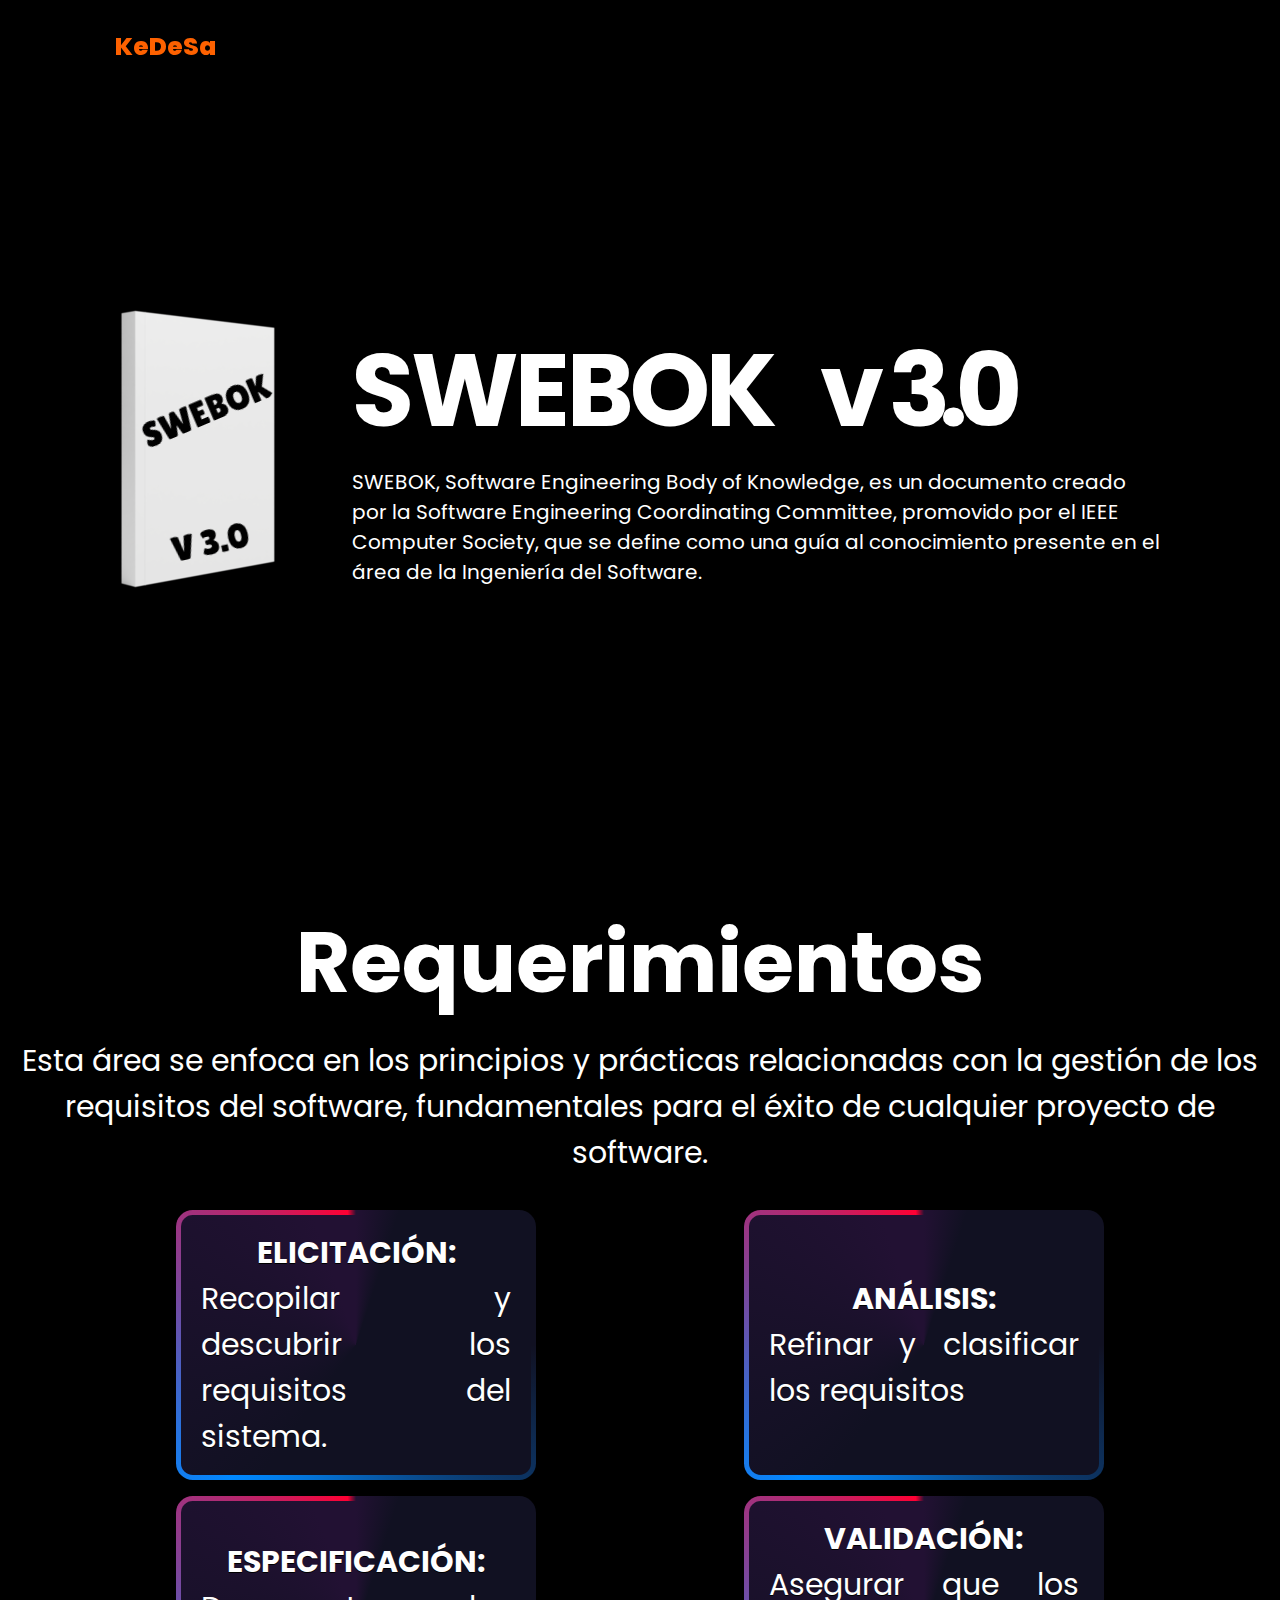
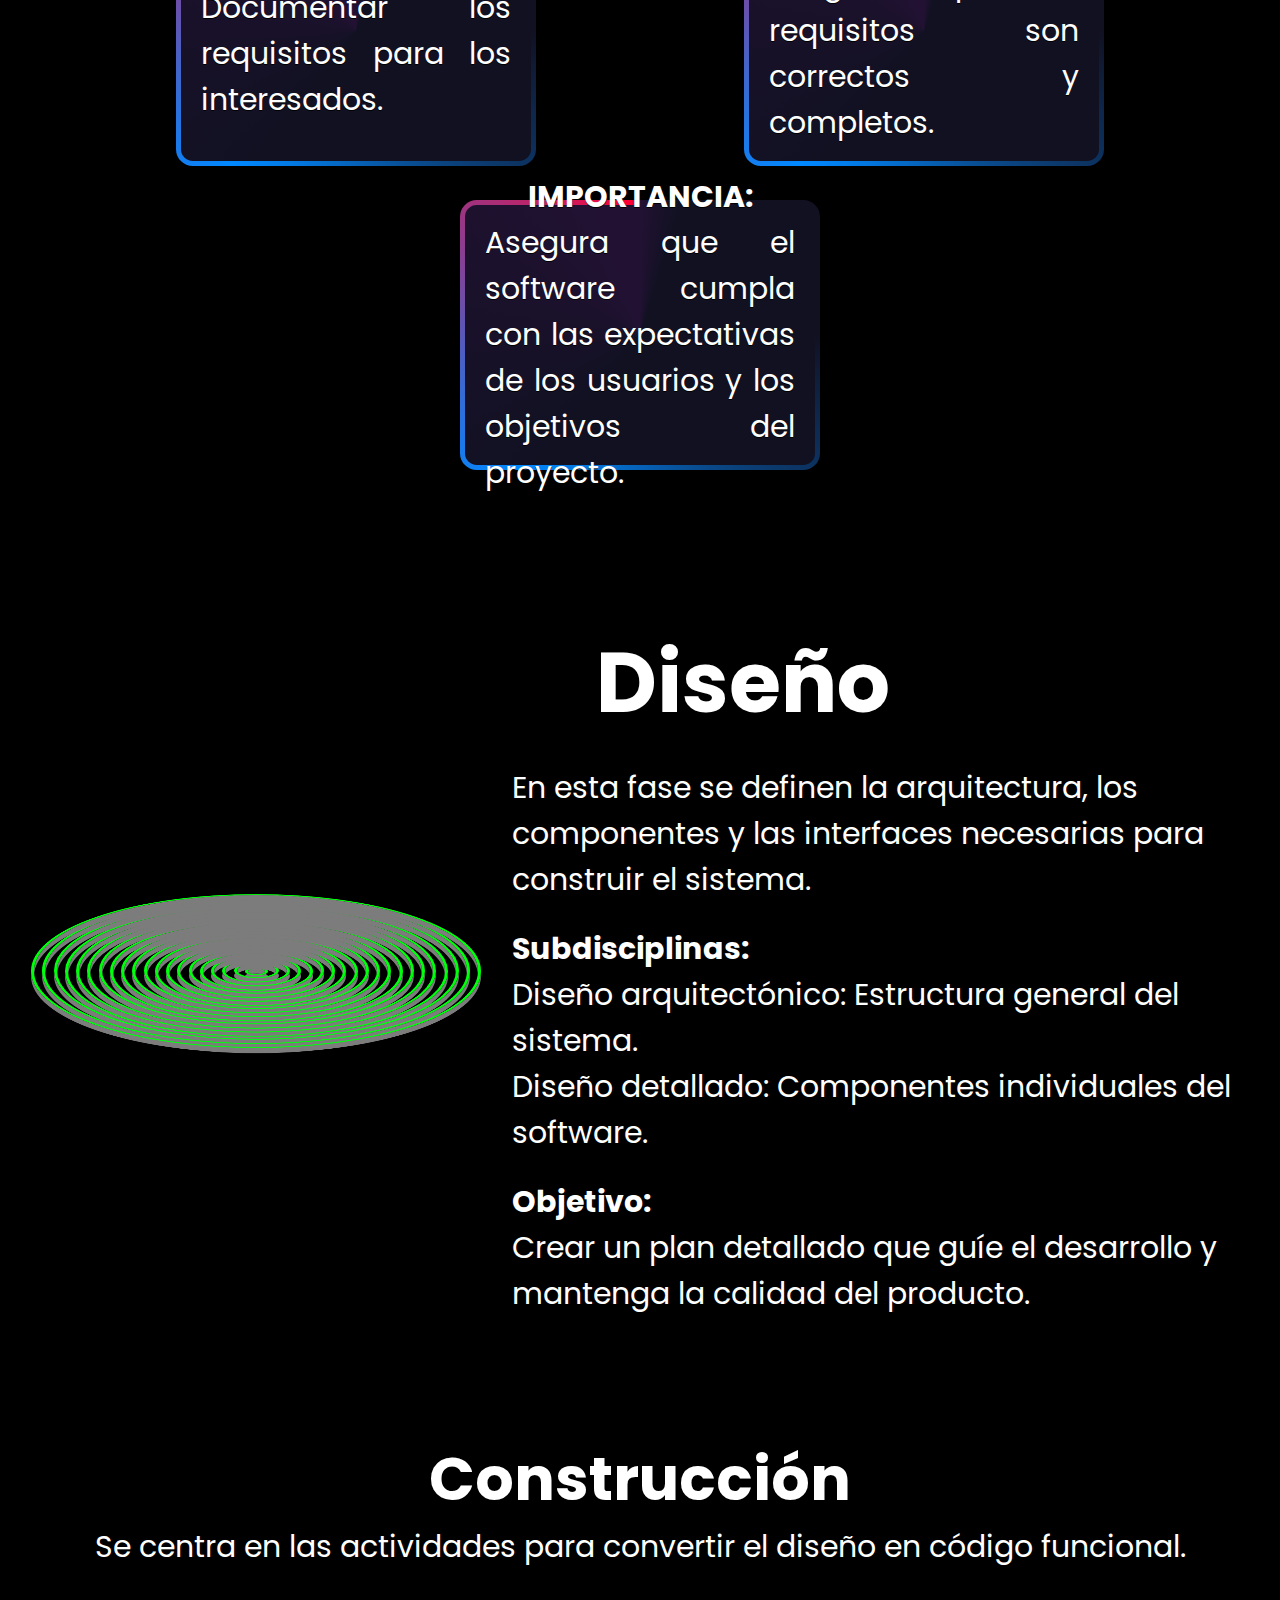
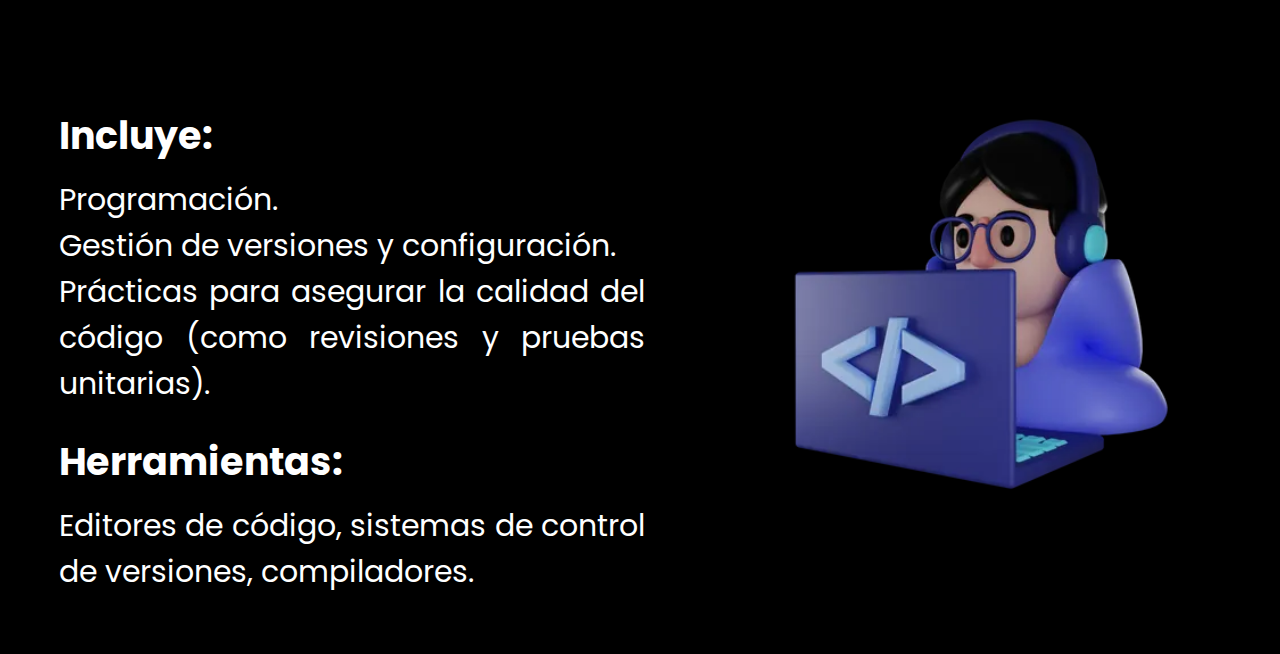
<file: Test2/index.html>
<!DOCTYPE html>
<html lang="en">
    
<head>
    <meta charset="UTF-8">
    <meta name="viewport" content="width=device-width, initial-scale=1.0">
    <link rel="stylesheet" href="style.css">
    <link rel="stylesheet" href="doble.css">
    <title>S W E B O K</title>
</head>
<body>
    <header>
        <a href="#" class="logo">KeDeSa</a>

        <nav>
            <!--<a href="#" class="active"> Creadores</a>-->

        </nav>
    </header>
    <section class="home">
        <div class="home-img">
            <img src="image.png" alt="">
        </div>
        <div class="home-content">
            <h1 class="key">
                <span class="key">S</span>
                <span class="key">W</span>
                <span class="key">E</span>
                <span class="key">B</span>
                <span class="key">O</span>
                <span class="key">K</span>
                &nbsp;&nbsp; &nbsp; <span class="key"> v  &nbsp;3.0</span>
            </h1>
            <p class="letra"> SWEBOK, Software Engineering Body of Knowledge, es un documento creado por la Software Engineering Coordinating Committee, promovido por el IEEE Computer Society, que se define como una guía al conocimiento presente en el área de la Ingeniería del Software. </p>
            


        </div>
    </section>

    <h1 class="reque">Requerimientos</h1>
    <br>
    <p class="descri">Esta área se enfoca en los principios y prácticas relacionadas con la gestión de los requisitos del software, fundamentales para el éxito de cualquier proyecto de software.</p>

    <div class="container">

        <div class="box">
        <h1 class="texcua">ELICITACIÓN:</h1>
           <p class="textp" >Recopilar y descubrir los requisitos del sistema.</p>
        </div>


        <div class="box">
            <h1 class="texcua">ANÁLISIS:</h1>
               <p class="textp"> Refinar y clasificar los requisitos</p>
        </div>

        <div class="box">
            <h1 class="texcua">ESPECIFICACIÓN:</h1>
               <p class="textp" >Documentar los requisitos para los interesados.</p>
        </div>

        <div class="box">
            <h1 class="texcua">VALIDACIÓN:</h1>
               <p class="textp">Asegurar que los requisitos son correctos y completos.</p>
            </div>
    

    </div>

    <div class="container2">
        <div class="box2">
            <h1 class="texcua">IMPORTANCIA:</h1>
            <p class="textp">Asegura que el software cumpla con las expectativas de los usuarios y los objetivos del proyecto.</p>
        </div>
    </div>
    <br><br><br><br><br><br><br><br><br><br>

    
    

<h1 class="diseño">Diseño</h1>
<p class="dise">En esta fase se definen la arquitectura, los componentes y las interfaces necesarias para construir el sistema.</p>


<p class="invisible">ESTE TEXTO VA SER INVISIBLE</p>

<h2 class="dise">Subdisciplinas:</h2>


<p class="dise">Diseño arquitectónico: Estructura general del sistema.</p>
<p class="dise">Diseño detallado: Componentes individuales del software.</p>

<p class="invisible">ESTE TEXTO VA SER INVISIBLE</p>

<h2 class="dise">Objetivo:</h2>
<p class="dise">Crear un plan detallado que guíe el desarrollo y mantenga la calidad del producto.</p>

<br><br><br><br><br><br><br><br><br><br><br><br><br>


<div class="container3">
    <div class="circle" style="--i: 0;"></div>
    <div class="circle" style="--i: 1;"></div>
    <div class="circle" style="--i: 2;"></div>
    <div class="circle" style="--i: 3;"></div>
    <div class="circle" style="--i: 4;"></div>
    <div class="circle" style="--i: 5;"></div>
    <div class="circle" style="--i: 6;"></div>
    <div class="circle" style="--i: 7;"></div>
    <div class="circle" style="--i: 8;"></div>
    <div class="circle" style="--i: 9;"></div>
    <div class="circle" style="--i: 10;"></div>
    <div class="circle" style="--i: 11;"></div>
    <div class="circle" style="--i: 12;"></div>
    <div class="circle" style="--i: 13;"></div>
    <div class="circle" style="--i: 14;"></div>
    <div class="circle" style="--i: 15;"></div>
    <div class="circle" style="--i: 16;"></div>
    <div class="circle" style="--i: 17;"></div>
    <div class="circle" style="--i: 18;"></div>
    <div class="circle" style="--i: 19;"></div>
    <div class="circle" style="--i: 20;"></div>
</div>


<br><br><br><br><br><br><br><br><br><br><br><br><br><br><br><br><br><br><br><br><br><br><br><br><br><br><br><br><br><br><br><br>

    
<!--DESDE AQUI INICIA CONSTRUCION-->
<h1 class="cons">Construcción</h1>

<p class="descri">Se centra en las actividades para convertir el diseño en código funcional.</p>
<br>
<br><br><br><br>


<div class="contenido">
  <img class="imagen" src="3738664.webp" alt="">
  <div class="texto">
    <br><h2 class="c">Incluye:</h2>
    <br>
    <p class="co">Programación.</p>
    <p class="co">Gestión de versiones y configuración.</p>
    <p class="co">Prácticas para asegurar la calidad del código (como revisiones y pruebas unitarias).</p>
    <br>
    <br><h2 class="c">Herramientas:</h2>
    <br><p class="co">Editores de código, sistemas de control de versiones, compiladores.</p>
  </div>
</div>



<!--DESDE AQUI INICIA CONSTRUCION-->


</body>
</html>
</file>
<file: Test2/style.css>
@import url('https://fonts.googleapis.com/css2?family=Poppins:wght@100;200;300;400;500;600&display=swap');
@import url('https://fonts.googleapis.com/css2?family=Lacquer&display=swap');

* {
    margin: 0;
    padding: 0;
    box-sizing: border-box;
    text-decoration: none;
    font-family: 'Poppins', sans-serif;
}

html {
  font-size: 52.5%;
}
 
body {
    width: 100%;
    height: 100vh;
    overflow-x: hidden;
    background-color: black;
    color: white;
}

header {
    margin-top: 20px;
    position: fixed;
    top: 0;
    left: 0;
    width: 100%;
    padding: 1rem 9%;
    display: flex;
    justify-content: space-between;
    align-items: center;
    z-index: 100;
}

.logo {
    font-size: 3rem;
    color: #fd6100;
    font-weight: 800;
    cursor: pointer;
    transition: 0.5s ease;
}



nav a {
    font-size: 1.8rem;
    color: white;
    margin-left: 4rem;
    font-weight: 500;
    transition: 0.3s ease;
    border-bottom: 3px solid transparent;
}

section {
    min-height: 100vh;
    padding: 5rem 9% 5rem;
}

.home {
    display: flex;
    justify-content: center;
    align-items: center;
    gap: 8rem;
}



.letra{
    font-size: 20px;
}





.key {
    font-size: 8vw;
    display: inline-block;
    letter-spacing: -1vw;
    transition: transform 0.2s;
  }
  



  @keyframes pressDown1 {
    30%,
    40%,
    100% {
      transform: translateY(0);
    }
    35% {
      transform: translateY(10px);
    }
  }
  
  @keyframes pressDown2 {
    70%,
    80%,
    100% {
      transform: translateY(0);
    }
    75% {
      transform: translateY(10px);
    }
  }
  
  @keyframes pressDown3 {
    30%,
    40%,
    100% {
      transform: translateY(0);
    }
    35% {
      transform: translateY(10px);
    }
  }
  
  @keyframes pressDown4 {
    40%,
    50%,
    100% {
      transform: translateY(0);
    }
    45% {
      transform: translateY(10px);
    }
  }
  
  @keyframes pressDown5 {
    20%,
    30%,
    100% {
      transform: translateY(0);
    }
    25% {
      transform: translateY(10px);
    }
  }
  
  @keyframes pressDown6 {
    60%,
    70%,
    100% {
      transform: translateY(0);
    }
    65% {
      transform: translateY(10px);
    }
  }
  
  @keyframes pressDown7 {
    10%,
    20%,
    100% {
      transform: translateY(0);
    }
    15% {
      transform: translateY(10px);
    }
  }
  
  @keyframes pressDown8 {
    35%,
    45%,
    100% {
      transform: translateY(0);
    }
    40% {
      transform: translateY(10px);
    }
  }
  
  
  
  .key:nth-child(1) {
    animation: pressDown1 2s infinite;
  }
  
  .key:nth-child(2) {
    animation: pressDown2 3s infinite;
  }
  
  .key:nth-child(3) {
    animation: pressDown3 4s infinite;
  }
  
  .key:nth-child(4) {
    animation: pressDown4 2.5s infinite;
  }
  
  .key:nth-child(5) {
    animation: pressDown5 2.5s infinite;
  }
  
  .key:nth-child(6) {
    animation: pressDown6 3.5s infinite;
  }
  
  .key:nth-child(7) {
    animation: pressDown7 2.2s infinite;
  }
  
  .key:nth-child(8) {
    animation: pressDown8 3.2s infinite;
  }
  
  

  .reque {
    text-align: center;
    font-size: 1000%;
}


.container {
    display: grid;
    grid-template-columns: repeat(2, 1fr); /* Dos columnas iguales */
    grid-template-rows: auto auto; /* Dos filas */
    grid-template-areas: 
        "box1 box2" /* Primera fila */
        "box3 box4"; /* Segunda fila */
    gap: 2rem; /* Espaciado entre los cuadros */
    justify-items: center; /* Centra los elementos horizontalmente */
    margin: 2rem auto; /* Espacio superior e inferior de 2rem y centrado horizontal */
    padding: 2rem; /* Espaciado interno opcional dentro del contenedor */
    max-width: 90%; /* Limitar el ancho total del contenedor */
}

.box {
    width: 40vmin;
    height: 30vmin;
    display: grid;
    place-content: center;
    color: white;
    padding: 20px; /* Añade espacio alrededor del contenido */
    text-shadow: 0 1px 0 #000;

    /* Propiedades para el borde animado */
    --border-angle: 0turn; /* Para la animación */
    --main-bg: conic-gradient(
        from var(--border-angle),
        #213,
        #112 5%,
        #112 60%,
        #213 95%
    );

    border: solid 5px transparent;
    border-radius: 2em;
    --gradient-border: conic-gradient(from var(--border-angle), transparent 25%, #08f, #f03 99%, transparent);

    background: 
        var(--main-bg) padding-box, /* clip para el fondo interno */
        var(--gradient-border) border-box, /* clip para el borde con gradiente */
        var(--main-bg) border-box; /* Relleno detrás del borde */
    
    background-position: center center;

    animation: bg-spin 3s linear infinite;
}

/* Animación de rotación del gradiente */
@keyframes bg-spin {
    to {
        --border-angle: 1turn;
    }
}

/* Detener la animación en hover */
.box:hover {
    animation-play-state: paused;
}

/* Declaración de propiedad para soporte experimental */
@property --border-angle {
    syntax: "<angle>";
    inherits: true;
    initial-value: 0turn;
}

.texcua {
  font-size: 30px;
  text-align: center; /* Centra el título horizontalmente */
}

.textp {
  font-size: 30px;
  text-align: justify; /* Justifica el texto */
}

.descri{
  text-align: center;
  font-size: 30px;
}


/* Contenedor para centrar el cuadro */
.container2 {
    display: flex;
    justify-content: center;
    align-items: center;
    


}

.box2 {
    width: 60vmin;
    height: 70vmin;
    display: grid;
    place-content: center;
    padding: 20px; /* Añade espacio alrededor del contenido */
    color: white;
    text-shadow: 0 1px 0 #000;

    /* Propiedades para el borde animado */
    --border-angle: 0turn; /* Para la animación */
    --main-bg: conic-gradient(
        from var(--border-angle),
        #213,
        #112 5%,
        #112 60%,
        #213 95%
    );

    border: solid 5px transparent;
    border-radius: 2em;
    --gradient-border: conic-gradient(from var(--border-angle), transparent 25%, #08f, #f03 99%, transparent);

    background: 
        var(--main-bg) padding-box, /* clip para el fondo interno */
        var(--gradient-border) border-box, /* clip para el borde con gradiente */
        var(--main-bg) border-box; /* Relleno detrás del borde */

    background-position: center center;

    animation: bg-spin 3s linear infinite;
}

/* Animación de rotación del gradiente */
@keyframes bg-spin {
    to {
        --border-angle: 1turn;
    }
}

/* Detener la animación en hover */
.box2:hover {
    animation-play-state: paused;
}

/* Declaración de propiedad para soporte experimental */
@property --border-angle {
    syntax: "<angle>";
    inherits: true;
    initial-value: 0turn;
}




.cons{
  
    text-align: center;
    font-size: 60px;
  
  
}

.co{
  font-size: 20px;
}

.c{
  font-size: 32px;
}
</file>
<file: Test2/doble.css>
/* Contenedor para centrar el cuadro */
.container2 {
    display: flex;
    justify-content: center;
    align-items: center;
    


}

.box2 {
    width: 40vmin;
    height: 30vmin;
    display: grid;
    place-content: center;
    padding: 20px; /* Añade espacio alrededor del contenido */
    color: white;
    text-shadow: 0 1px 0 #000;

    /* Propiedades para el borde animado */
    --border-angle: 0turn; /* Para la animación */
    --main-bg: conic-gradient(
        from var(--border-angle),
        #213,
        #112 5%,
        #112 60%,
        #213 95%
    );

    border: solid 5px transparent;
    border-radius: 2em;
    --gradient-border: conic-gradient(from var(--border-angle), transparent 25%, #08f, #f03 99%, transparent);

    background: 
        var(--main-bg) padding-box, /* clip para el fondo interno */
        var(--gradient-border) border-box, /* clip para el borde con gradiente */
        var(--main-bg) border-box; /* Relleno detrás del borde */

    background-position: center center;

    animation: bg-spin 3s linear infinite;
}

/* Animación de rotación del gradiente */
@keyframes bg-spin {
    to {
        --border-angle: 1turn;
    }
}

/* Detener la animación en hover */
.box2:hover {
    animation-play-state: paused;
}

/* Declaración de propiedad para soporte experimental */
@property --border-angle {
    syntax: "<angle>";
    inherits: true;
    initial-value: 0turn;
}




.diseño {
    font-size: 1000%;
    padding: 20px;
    position: relative;
    left: 45%; /* Mueve el elemento 30% hacia la derecha */
  }
  
  .dise {
    font-size: 30px;
    float: right; /* Alinea el texto a la derecha */
    word-wrap: break-word;
    white-space: normal;
    width: 60%;
    max-width: 100%;
    overflow-wrap: break-word;
    box-sizing: border-box;
  }
  
  .container3 {
    position: relative; /* Mantiene los círculos dentro del contenedor */
    margin-top: 10rem; /* Espacio para que los círculos queden debajo */
    height: auto; /* Permite que el contenedor se ajuste al contenido */
    display: flex;
    justify-content: center; /* Centra los círculos horizontalmente */
    align-items: center; /* Centra los círculos verticalmente */
    overflow: visible; /* Asegura que nada quede oculto */
    transform: translateX(0); /* Asegura que el contenedor esté centrado horizontalmente */
  }
  
  /* Animación y estilo de los círculos */
  .circle {
    position: absolute;
    background: transparent;
    width: calc(var(--i) * 2.5vmin); /* Tamaño dinámico según el índice */
    aspect-ratio: 1;
    border-radius: 50%;
    border: 3px solid rgb(0, 255, 13);
    transform-style: preserve-3d;
    transform: rotateX(70deg) translateZ(50px);
    animation: animate 3s ease-in-out calc(var(--i) * 0.08s) infinite;
    box-shadow: 0 15px rgb(124, 124, 124), inset 0 15px rgb(124, 124, 124);
  }
  
  @keyframes animate {
    0%, 100% {
      transform: rotateX(70deg) translateZ(50px) translateY(0);
      filter: hue-rotate(0);
    }
    50% {
      transform: rotateX(70deg) translateZ(50px) translateY(-50vmin); /* Movimiento hacia arriba durante la animación */
      filter: hue-rotate(360deg);
    }
  }
  

.invisible{
    font-size: 15px;
    float: right; /* Alinea el texto a la derecha */
    word-wrap: break-word;
    white-space: normal;
    width: 60%;
    max-width: 100%;
    color: black;
    overflow-wrap: break-word;
    box-sizing: border-box;
}










/* Para el contenedor general */
.contenido {
  display: flex;  /* Usamos flexbox para alinear imagen y texto en fila */
  justify-content: flex-start;  /* Alinea los elementos desde el inicio */
  align-items: flex-start;  /* Alinea los elementos al principio (arriba) */
  margin-bottom: 20px;  /* Da un margen debajo del contenedor */
}

/* Estilo del texto */
.texto {
 padding: 59px;
  width: 55%;  /* Deja espacio para el texto */
  text-align: justify;  /* Justifica el texto */
  margin-right: 20px;  /* Un margen a la derecha para separar el texto de la imagen */
}

/* Estilo para los títulos */
.c {
  font-size: 38px;
}

/* Estilo para los párrafos */
.co {
  font-size: 30px;
}

/* Estilo de la imagen */
.imagen {
  width: 40%;  /* Define el ancho de la imagen */
  height: auto;  /* Mantiene la proporción de la imagen */
  object-fit: cover;  /* Hace que la imagen cubra el área sin deformarse */
  order: 2;  /* Esto mueve la imagen al final, es decir, a la derecha */
}

/* El texto se mueve a la izquierda */
.texto {
  order: 1;  /* Esto mantiene el texto a la izquierda */
}
</file>
